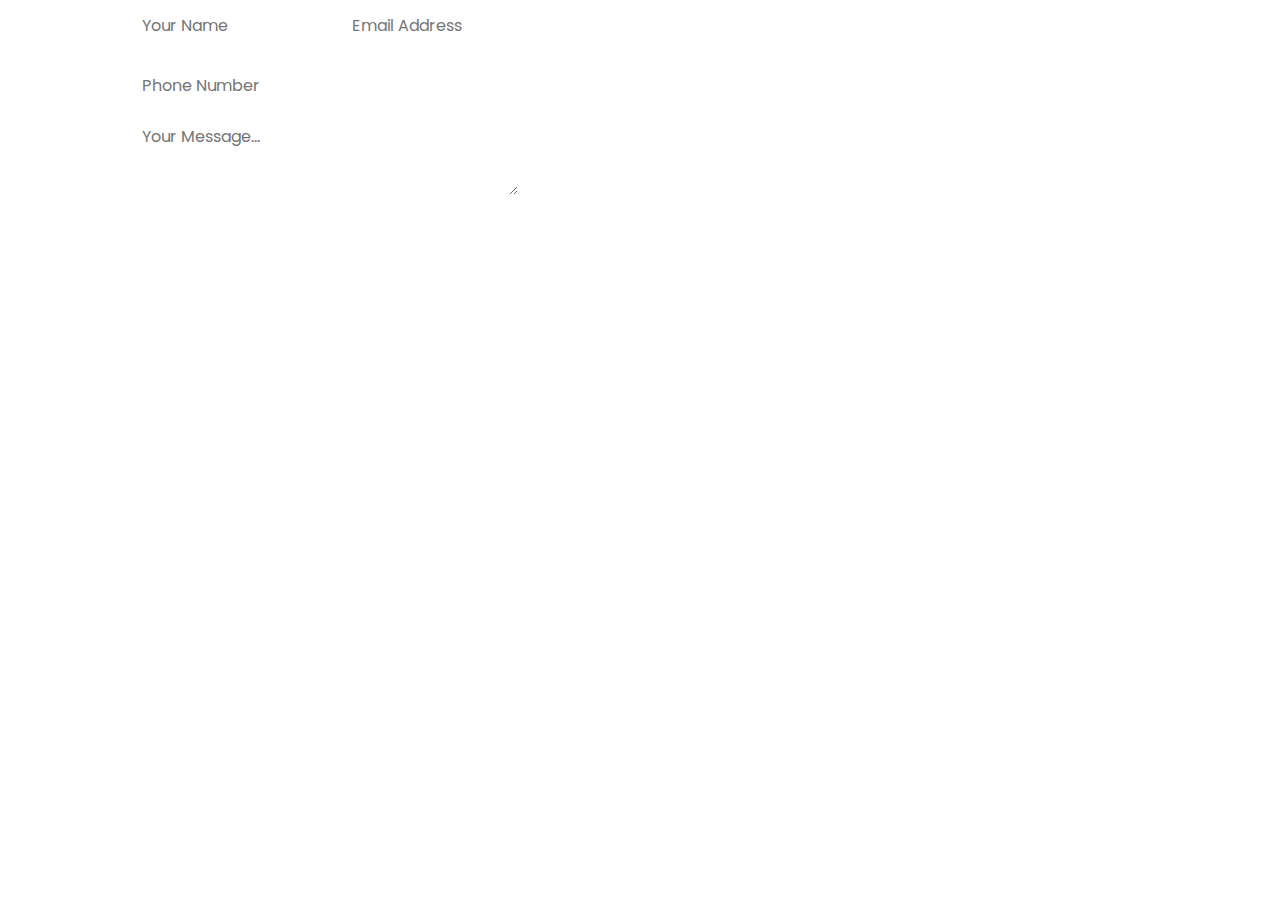
<file: html/contactus.html>
<!DOCTYPE html>
<html lang="en">
<head>
    <meta charset="UTF-8">
    <meta name="viewport" content="width=device-width, initial-scale=1.0">
    <title>Document</title>
    <link rel="stylesheet" href="https://cdn.jsdelivr.net/npm/bootstrap@5.3.3/dist/css/bootstrap.min.css">
</head>
<style>
    @import url("https://fonts.googleapis.com/css2?family=Poppins:wght@300;400;500;600&display=swap");

* {
  margin: 0;
  padding: 0;
  scroll-behavior: smooth;
  box-sizing: border-box;
}

body {
  overflow-x: hidden;
  font-family: "Poppins", sans-serif;
  font-size: 16px;
  background: none;
  overflow-y: hidden;
}
form.contFrm {
  max-width: 396px;
  margin: auto;
}

.inptFld {
  width: 100%;
  height: 50px;
  border: 0;
  margin: 0 0 10px;
  border-radius: 8px;
  padding: 0 20px;
  font-size: 16px;
  color: #000;
  
}

.inptFld:focus {
  outline-offset: -4px;
  outline: 1px solid #f93;
}

.contFrm textarea {
  height: 75px;
  padding-top: 5px;
}
.inptBtn {
  height: 50px;
  border: 0;
  background: #00b055;
  font-size: 14px;
  color: #fff;
  margin: auto;
  letter-spacing: 1px;
  cursor: pointer;
  width: 100%;
  max-width: 200px;
}

/* Responcive css Start */

@media (max-width: 991px) {
  .sec-pad {
    padding: 20px 0 0px;
  }

  .contact-sec .contact-ul li,
  .contact-ul b {
    font-size: 18px;
  }

  .contact-sec .contact-ul i {
    font-size: 14px;
    padding: 6px;
    margin-right: 6px;
  }

  .inptFld {
    height: 40px;
    margin: 0 0 10px;
    padding: 0 14px;
    font-size: 14px;
  }
}

@media (max-width: 767px) {
  .contact-detail span {
    width: auto;
  }
  .contact-detail span a {
    font-size: 18px;
    padding: 5px 10px;
    color: #000;
    border-radius: 50%;
    margin: 0px 5px 20px;
  }
}

@media (max-width: 575px) {
  .section-title {
    font-size: 26px;
    font-weight: 500;
  }
  .contact-sec {
    border-radius: 10% 10% 0% 0% / 5% 5% 0% 0%;
  }

  .contact-sec .contact-ul i {
    border: none;
  }
  .inptFld {
    height: 36px;
    margin: 0 0 8px;
    padding: 0 14px;
    font-size: 14px;
  }
}

@media (max-width: 480px) {
  .contact-sec .contact-ul li,
  .contact-ul b {
    font-size: 16px;
  }
}
.btn {
    padding-top: 5px;
    padding-bottom: 5px;
    padding-left: 25px;
    padding-right: 25px;
    border-radius: 30px;
    font-size: 14px;
    text-transform: uppercase;
    font-weight: 500;
    letter-spacing: .05rem;

}
.btn.btn-outline-primary {
    border-color: #ffffff;
    color: #ffffff;
}
.btn:hover{
    background-color: white;
    color: #0FB78D;
}
</style>
<body>
    <section>
            
            <div class="col-md-6">
              <form action="#" class="contFrm" method="POST">
                <div class="row">
                  <div class="col-sm-6">
                    <input type="text" name="name" placeholder="Your Name" class="inptFld" required />
                  </div>
      
                  <div class="col-sm-6">
                    <input type="email" name="email" placeholder="Email Address" class="inptFld" required />
                  </div>
      
                  <div class="col-sm-6">
                    <input type="tel" name="phone" placeholder="Phone Number" class="inptFld" required />
                  </div>
                  <div class="col-12">
                    <textarea class="inptFld" rows="" cols="" placeholder="Your Message..." required></textarea>
                  </div>
      
                  <div class="col-12">
                    <p><a href="#" class="btn btn-outline-primary">SUBMIT</a></p>
                  </div>
                </div>
              </form>
            </div>
          </div>
        </div>
      </section>
</body>
<script src="https://cdn.jsdelivr.net/npm/bootstrap@5.3.3/dist/js/bootstrap.bundle.min.js"></script>
</html>
</file>
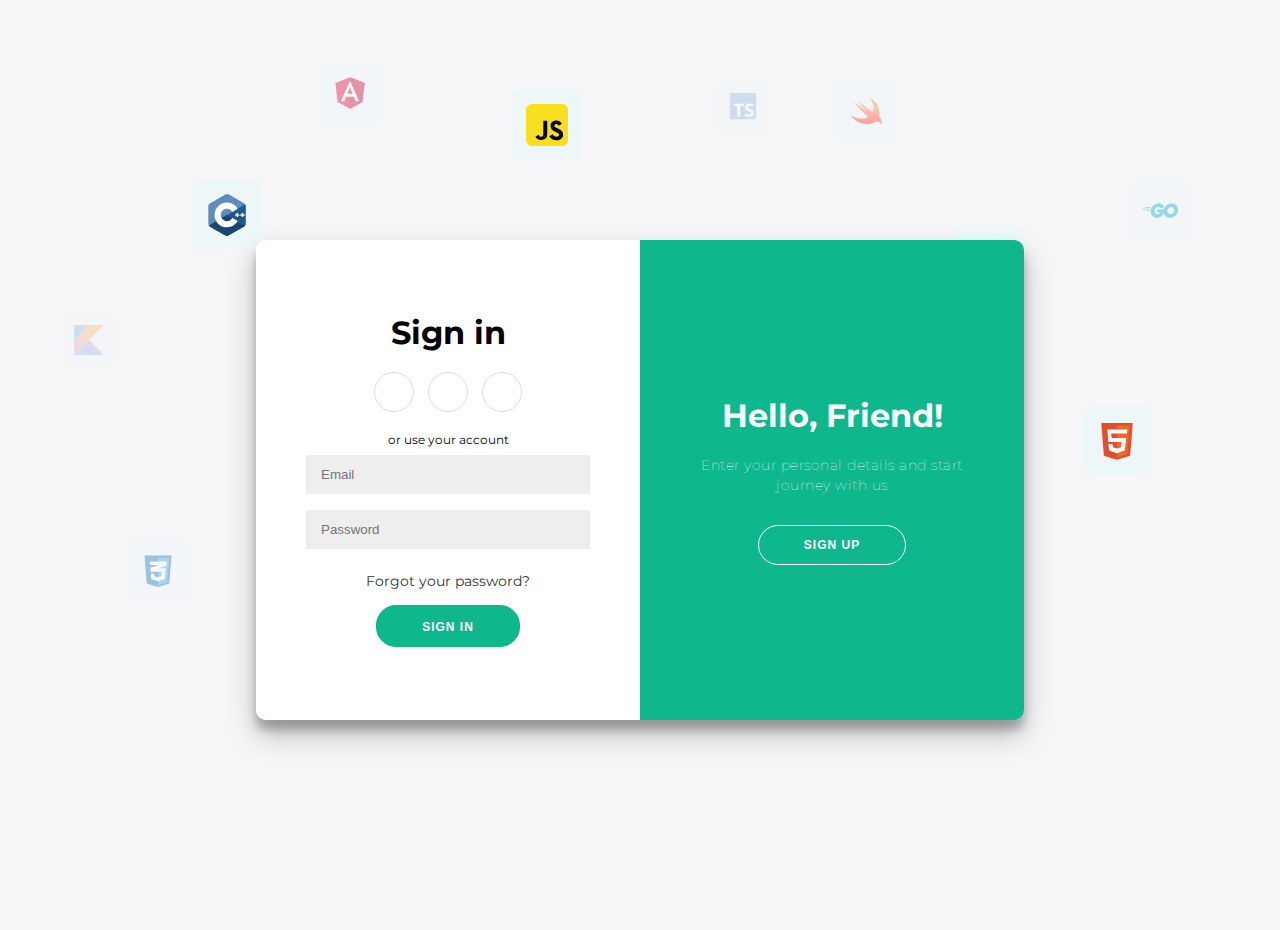
<file: html/login.html>
<!DOCTYPE html>
<html lang="en">
<head>
    <meta charset="UTF-8">
    <meta name="viewport" content="width=device-width, initial-scale=1.0">
    <title>EduFusion-Login / Signup</title>
    <link rel="icon" type="image/x-icon" href="./img/favicon.ico">
    <link rel="stylesheet" href="https://cdnjs.cloudflare.com/ajax/libs/font-awesome/6.6.0/css/all.min.css" integrity="sha512-Kc323vGBEqzTmouAECnVceyQqyqdsSiqLQISBL29aUW4U/M7pSPA/gEUZQqv1cwx4OnYxTxve5UMg5GT6L4JJg==" crossorigin="anonymous" referrerpolicy="no-referrer" />
</head>
<style>
    @import url('https://fonts.googleapis.com/css?family=Montserrat:400,800');

* {
    margin: 0;
    padding: 0;
  box-sizing: border-box;
}

body {
  background: #f6f5f7;
  display: flex;
  justify-content: center;
  align-items: center;
  flex-direction: column;
  font-family: 'Montserrat', sans-serif;
  height: 100vh;
  margin: -20px 0 50px;
}

h1 {
  font-weight: bold;
  margin: 0;
}

h2 {
  text-align: center;
}

p {
  font-size: 14px;
  font-weight: 100;
  line-height: 20px;
  letter-spacing: 0.5px;
  margin: 20px 0 30px;
}

span {
  font-size: 12px;
}

a {
  color: #333;
  font-size: 14px;
  text-decoration: none;
  margin: 15px 0;
}

button {
  border-radius: 20px;
  border: 1px solid #0fb78d;
  background-color: #0fb78d;
  color: #FFFFFF;
  font-size: 12px;
  font-weight: bold;
  padding: 12px 45px;
  letter-spacing: 1px;
  text-transform: uppercase;
  transition: transform 80ms ease-in;
}

button:active {
  transform: scale(0.95);
}

button:focus {
  outline: none;
}

button.ghost {
  background-color: transparent;
  border-color: #FFFFFF;
}

form {
  background-color: #FFFFFF;
  display: flex;
  align-items: center;
  justify-content: center;
  flex-direction: column;
  padding: 0 50px;
  height: 100%;
  text-align: center;
}

input {
  background-color: #eee;
  border: none;
  padding: 12px 15px;
  margin: 8px 0;
  width: 100%;
}

.container {
  background-color: #fff;
  border-radius: 10px;
    box-shadow: 0 14px 28px rgba(0,0,0,0.25), 
      0 10px 10px rgba(0,0,0,0.22);
  position: relative;
  overflow: hidden;
  width: 768px;
  max-width: 100%;
  min-height: 480px;
  margin-top: 100px;
}

.form-container {
  position: absolute;
  top: 0;
  height: 100%;
  transition: all 0.6s ease-in-out;
}

.sign-in-container {
  left: 0;
  width: 50%;
  z-index: 2;
}

.container.right-panel-active .sign-in-container {
  transform: translateX(100%);
}

.sign-up-container {
  left: 0;
  width: 50%;
  opacity: 0;
  z-index: 1;
}

.container.right-panel-active .sign-up-container {
  transform: translateX(100%);
  opacity: 1;
  z-index: 5;
  animation: show 0.6s;
}

@keyframes show {
  0%, 49.99% {
    opacity: 0;
    z-index: 1;
  }
  
  50%, 100% {
    opacity: 1;
    z-index: 5;
  }
}

.overlay-container {
  position: absolute;
  top: 0;
  left: 50%;
  width: 50%;
  height: 100%;
  overflow: hidden;
  transition: transform 0.6s ease-in-out;
  z-index: 100;
}

.container.right-panel-active .overlay-container{
  transform: translateX(-100%);
}

.overlay {
  background: #0fb78d;
  background: -webkit-linear-gradient(to right,#0fb78d);
  background: linear-gradient(to right, #0fb78d);
  background-repeat: no-repeat;
  background-size: cover;
  background-position: 0 0;
  color: #FFFFFF;
  position: relative;
  left: -100%;
  height: 100%;
  width: 200%;
    transform: translateX(0);
  transition: transform 0.6s ease-in-out;
}

.container.right-panel-active .overlay {
    transform: translateX(50%);
}

.overlay-panel {
  position: absolute;
  display: flex;
  align-items: center;
  justify-content: center;
  flex-direction: column;
  padding: 0 40px;
  text-align: center;
  top: 0;
  height: 100%;
  width: 50%;
  transform: translateX(0);
  transition: transform 0.6s ease-in-out;
}

.overlay-left {
  transform: translateX(-20%);
}

.container.right-panel-active .overlay-left {
  transform: translateX(0);
}

.overlay-right {
  right: 0;
  transform: translateX(0);
}

.container.right-panel-active .overlay-right {
  transform: translateX(20%);
}

.social-container {
  margin: 20px 0;
}

.social-container a {
  border: 1px solid #DDDDDD;
  border-radius: 50%;
  display: inline-flex;
  justify-content: center;
  align-items: center;
  margin: 0 5px;
  height: 40px;
  width: 40px;
}

footer {
    background-color: #222;
    color: #fff;
    font-size: 14px;
    bottom: 0;
    position: fixed;
    left: 0;
    right: 0;
    text-align: center;
    z-index: 999;
}

footer p {
    margin: 10px 0;
}

footer i {
    color: #0fb78d;
}

footer a {
    color: #3c97bf;
    text-decoration: none;
}

/*    hero section   */

.hero-section {
    width: 100%;
    height: 100vh;
    display: flex;
    margin-top: 90px;
    justify-content: center;
    position: relative;
  }
  .hero-container {
    width: 60%;
    height: 80%;
    display: flex;
    justify-content: center;
    align-items: center;
    flex-direction: column;
    z-index: 50;
    margin-top: -10rem;
  }
  .hero-img {
    width: 50%;
  }
  .hero-img img{
    width: 500px;
    height: auto;
    /* box-shadow: 0 0 8px black; */
  }
  .hero-subtitle {
    width: 60%;
    font-family: "Segoe UI", Tahoma, Geneva, Verdana, sans-serif;
    font-size: 18px;
    color: gray;
    text-align: center;
    padding: 10px 0;
  }
  
  .hero-btn {
    width: 250px;
    height: 40px;
    border-radius: 20px;
    background-color: #020721;
    color: white;
    border: none;
  }
  .hero-btn:hover{
    background-color: transparent;
    border: 2px solid #020721;
    color: #020721;
  }
  .icons-container {
    width: 70px;
    height: 70px;
    background-color: #e2fafa6d;
    filter: blur(10%);
    display: flex;
    justify-content: center;
    align-items: center;
    border-radius: 10px;
    position: absolute;
    transition: all 0.2s cubic-bezier(0.075, 0.82, 0.165, 1);
  }
  .hero-icons {
    width: 60%;
    height: 60%;
  }
  
  /*  Level -1 icons  */
  .icon-pos1 {
    position: absolute;
    top: 20%;
    left: 15%;
  }
  .icon-pos2 {
    position: absolute;
    top: 40%;
    left: 20%;
  }
  .icon-pos3 {
    position: absolute;
    top: 25%;
    right: 20%;
  }
  .icon-pos4 {
    position: absolute;
    top: 45%;
    right: 10%;
  }
  .icon-pos5 {
    position: absolute;
    top: 10%;
    left: 40%;
  }
  
  /*  Level -2 icons  */
  .icons-container2 {
    width: 60px;
    height: 60px;
    background-color: #e2fafa6d;
    filter: blur(10%);
    filter: opacity(0.4);
    display: flex;
    justify-content: center;
    align-items: center;
    border-radius: 10px;
    position: absolute;
    transition: all 0.2s cubic-bezier(0.075, 0.82, 0.165, 1);
  }
  .icon-pos6 {
    position: absolute;
    top: 7%;
    left: 25%;
  }
  .icon-pos7 {
    position: absolute;
    top: 60%;
    left: 10%;
  }
  .icon-pos8 {
    position: absolute;
    top: 60%;
    right: 30%;
  }
  .icon-pos9 {
    position: absolute;
    top: 20%;
    right: 7%;
  }
  .icon-pos10 {
    position: absolute;
    top: 9%;
    right: 30%;
  }
  
  /*  Level -3 icons  */
  .icons-container3 {
    width: 50px;
    height: 50px;
    background-color: #e2fafa6d;
    filter: blur(10%);
    filter: opacity(0.2);
    display: flex;
    justify-content: center;
    align-items: center;
    border-radius: 10px;
    position: absolute;
    transition: all 0.2s cubic-bezier(0.075, 0.82, 0.165, 1);
  }
  .icon-pos11 {
    position: absolute;
    top: 35%;
    left: 5%;
  }
  .icon-pos12 {
    position: absolute;
    top: 50%;
    left: 30%;
  }
  .icon-pos13 {
    position: absolute;
    top: 60%;
    right: 50%;
  }
  .icon-pos14 {
    position: absolute;
    top: 45%;
    right: 25%;
  }
  .icon-pos15 {
    position: absolute;
    top: 9%;
    right: 40%;
  }
  
  .box {
    height: 100vh;
    background-color: red;
  }
  
  /*   Awards container   */
  .main-container{
      position: relative;
  }
  
  .awards-wrapper {
    width: 100%;
    height: auto;
    display: flex;
    justify-content: center;
    align-items: center;
    position: absolute;
    top: 70%;
  }
  .awards-container {
    width: 60%;
    display: flex;
    justify-content: center;
    align-items: center;
    
  }
  
  .siliconIndia {
    width: 35%;
    display: flex;
    flex-direction: column;
    justify-content: center;
    align-items: center;
    height: 20vh;
    border: 2px solid rgb(197, 197, 197);
    
  }
  
  .simg-container {
    width: 40%;
    height: 30%;
  }
  .siliconIndia img {
    width: 100%;
    height: 100%;
    object-fit: cover;
  }
  .nasscom {
    width: 30%;
    display: flex;
    justify-content: center;
    align-items: center;
  }
  .nasscom img {
    width: 50%;
  }
  .innovative {
    width: 35%;
    height: 20vh;
    display: flex;
    flex-direction: column;
    justify-content: center;
    align-items: center;
    border: 2px solid rgb(197, 197, 197);
  
  }
  .innovative img {
    width: 50%;
  }
  
  
  
  /*             */
  .vision-container{
      width: 100%;
  }
  
  /*   media queries for mobile screen    */
  @media screen and (max-width: 700px) {
    .hero-section {
      width: 100%;
      overflow: hidden;
    }
    .hero-container {
      width: 95%;
    }
    .icons-container {
      width: 30px;
      height: 30px;
    }
    .icons-container2 {
      width: 40px;
      height: 40px;
    }
    .icons-container3 {
      width: 50px;
      height: 50px;
    }
  
    .icon-pos1 {
      top: 15%;
      left: 10%;
    }
    .icon-pos2 {
      top: 35%;
      left: 15%;
    }
    .icon-pos3 {
      top: 20%;
      right: 15%;
    }
    .icon-pos4 {
      top: 40%;
      right: 5%;
    }
    .icon-pos5 {
      top: 14%;
      left: 35%;
    }
    .icon-pos6 {
      top: 5%;
      left: 20%;
    }
    .icon-pos7 {
      top: 55%;
      left: 5%;
    }
    .icon-pos8 {
      top: 55%;
      right: 25%;
    }
    .icon-pos9 {
      top: 15%;
      right: 5%;
    }
    .icon-pos10 {
      top: 5%;
      right: 25%;
    }
    .icon-pos11 {
      top: 30%;
      left: 0;
    }
    .icon-pos12 {
      top: 45%;
      left: 25%;
    }
    .icon-pos13 {
      top: 55%;
      right: 45%;
    }
    .icon-pos14 {
      top: 40%;
      right: 20%;
    }
    .icon-pos15 {
      top: 5%;
      right: 35%;
    }
  }
</style>
<body>
<div class="container" id="container">
  <div class="form-container sign-up-container">
    <form action="#">
      <h1>Create Account</h1>
      <div class="social-container">
        <a href="#" class="social"><i class="fab fa-facebook-f"></i></a>
        <a href="#" class="social"><i class="fab fa-google-plus-g"></i></a>
        <a href="#" class="social"><i class="fab fa-linkedin-in"></i></a>
      </div>
      <span>or use your email for registration</span>
      <input type="text" placeholder="Name" />
      <input type="email" placeholder="Email" />
      <input type="password" placeholder="Password" />
      <button>Sign Up</button>
    </form>
  </div>
  <div class="form-container sign-in-container">
    <form action="#">
      <h1>Sign in</h1>
      <div class="social-container">
        <a href="#" class="social"><i class="fab fa-facebook-f"></i></a>
        <a href="#" class="social"><i class="fab fa-google-plus-g"></i></a>
        <a href="#" class="social"><i class="fab fa-linkedin-in"></i></a>
      </div>
      <span>or use your account</span>
      <input type="email" placeholder="Email" />
      <input type="password" placeholder="Password" />
      <a href="#">Forgot your password?</a>
      <button><a href="#"></a>Sign In</button>
    </form>
  </div>
  <div class="overlay-container">
    <div class="overlay">
      <div class="overlay-panel overlay-left">
        <h1>Welcome Back!</h1>
        <p>To keep connected with us please login with your personal info</p>
        <button class="ghost" id="signIn">Sign In</button>
      </div>
      <div class="overlay-panel overlay-right">
        <h1>Hello, Friend!</h1>
        <p>Enter your personal details and start journey with us</p>
        <button class="ghost" id="signUp">Sign Up</button>
      </div>
    </div>
  </div>
</div>
<section>
    <!--       Level 1 svg icons    -->
    <div class="icons-container icon-level icon-pos1">
        <img class="hero-icons " src="./img/c-plusplus-svgrepo-com.svg" alt="" class="hero-img" />
      </div>
      <div class="icons-container icon-level icon-pos2 ">
        <img class="hero-icons " src="./img/python-svgrepo-com.svg" alt="" class="hero-img" />
      </div>
      <div class="icons-container icon-level icon-pos3">
        <img class="hero-icons " src="./img/django-svgrepo-com.svg" alt="" class="hero-img" />
      </div>
      <div class="icons-container icon-level icon-pos4">
        <img class="hero-icons " src="./img/html-5-svgrepo-com.svg" alt="" class="hero-img" />
      </div>
      <div class="icons-container icon-level icon-pos5">
        <img class="hero-icons " src="./img/javascript-svgrepo-com.svg" alt="" class="hero-img" />
      </div>
      
      
      <!--       Level 2 svg icons    -->
      <div class="icons-container2 icon-level icon-pos6">
        <img class="hero-icons " src="./img/angular-svgrepo-com.svg" alt="" class="hero-img" />
      </div>
      <div class="icons-container2 icon-level icon-pos7 ">
        <img class="hero-icons " src="./img/css-3-svgrepo-com.svg" alt="" class="hero-img" />
      </div>
      <div class="icons-container2 icon-level icon-pos8">
        <img class="hero-icons " src="./img/html-5-svgrepo-com.svg" alt="" class="hero-img" />
      </div>
      <div class="icons-container2 icon-level icon-pos9">
        <img class="hero-icons " src="./img/go-svgrepo-com.svg" alt="" class="hero-img" />
      </div>
      <div class="icons-container2 icon-level icon-pos10">
        <img class="hero-icons " src="./img/swift-svgrepo-com (1).svg" alt="" class="hero-img" />
      </div>
      
      <!--       Level 3 svg icons    -->
      <div class="icons-container3 icon-level icon-pos11">
        <img class="hero-icons " src="./img/kotlin-svgrepo-com.svg" alt="" class="hero-img" />
        </div>
        <div class="icons-container3 icon-level icon-pos12 ">
          <img class="hero-icons " src="./img/ai-ai-svgrepo-com.svg" alt="" class="hero-img" />
        </div>
        <div class="icons-container3 icon-level icon-pos13">
          <img class="hero-icons " src="./img/csharp-svgrepo-com.svg" alt="" class="hero-img" />
        </div>
        <div class="icons-container3 icon-level icon-pos14">
          <img class="hero-icons " src="./img/react-javascript-js-framework-facebook-svgrepo-com.svg" alt="" class="hero-img" />
        </div>
        <div class="icons-container3 icon-level icon-pos15">
          <img class="hero-icons " src="./img/typescript-official-svgrepo-com.svg" alt="" class="hero-img" />
        </div>
</section>
</body>
<script>
    const signUpButton = document.getElementById('signUp');
const signInButton = document.getElementById('signIn');
const container = document.getElementById('container');

signUpButton.addEventListener('click', () => {
  container.classList.add("right-panel-active");
});

signInButton.addEventListener('click', () => {
  container.classList.remove("right-panel-active");
});
</script>
</html>
</file>
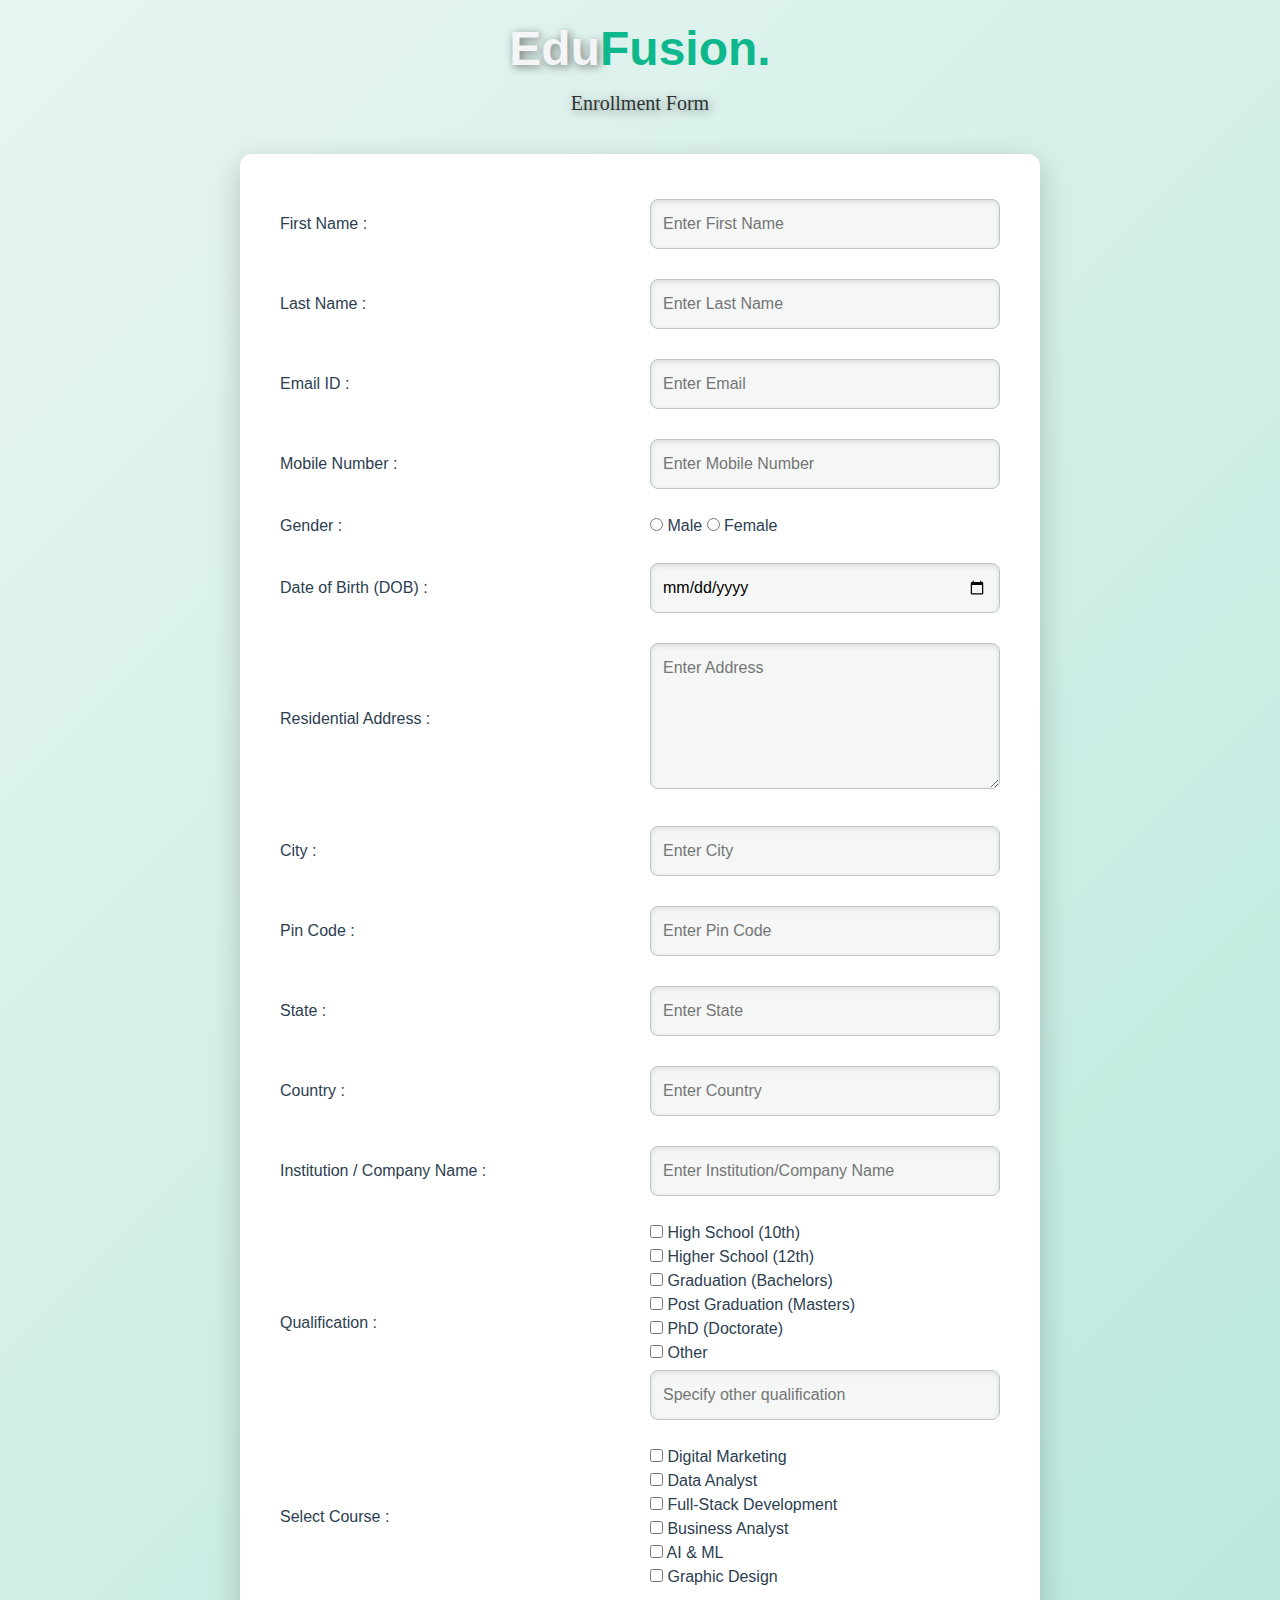
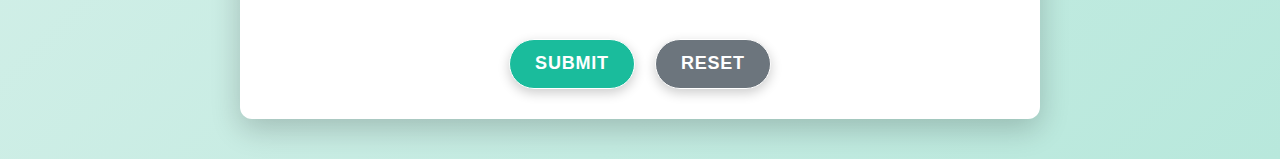
<file: html/regform.html>
<!DOCTYPE html>
<html lang="en">

<head>
    <meta charset="UTF-8">
    <meta name="viewport" content="width=device-width, initial-scale=1.0">
    <title>EduFusion - Registration Form</title>
    <link rel="icon" type="image/x-icon" href="./img/favicon.ico">
    <link rel="stylesheet" href="https://cdn.jsdelivr.net/npm/bootstrap@5.3.3/dist/css/bootstrap.min.css">
    <style>
        body {
            background: linear-gradient(135deg, #e9f5f2 0%, #b8e8dc 100%);
            font-family: 'Arial', sans-serif;
            color: #2c3e50;
            margin: 0;
            padding: 0;
            display: flex;
            flex-direction: column;
            justify-content: center;
            min-height: 100vh;
        }

        #header {
            background-image: url('https://example.com/innovation-bg.jpg'); /* Add an innovation-related background image */
            background-size: cover;
            background-position: center;
            padding: 20px 0; /* Reduced padding */
            text-align: center;
            color: white;
            text-shadow: 2px 2px 8px rgba(0, 0, 0, 0.5);
        }

        #header h1 {
            font-size: 48px; /* Adjusted font size */
            font-weight: bold;
            color: #f4f5f7;
        }

        #header p {
            font-size: 20px; /* Adjusted font size */
            margin-top: 10px;
            opacity: 0.8;
        }

        form {
            z-index: 2;
            position: relative;
            background-color: white;
            padding: 30px; /* Reduced padding */
            max-width: 800px;
            margin: 0 auto; /* Centered form */
            border-radius: 12px;
            width: 90%;
            box-shadow: 0 10px 30px rgba(0, 0, 0, 0.2);
            text-align: center; /* Center-align form content */
        }

        table {
            width: 100%;
            border-spacing: 0;
            border-collapse: collapse;
            margin: 0 auto; /* Center the table */
            text-align: left; /* Left-align table text */
        }

        td {
            padding: 10px;
            width: 48%;
            margin: 0 auto;
        }

        input[type="text"],
        input[type="email"],
        input[type="number"],
        input[type="date"],
        input[type="file"],
        textarea,
        select {
            width: 100%;
            padding: 12px;
            margin: 5px 0;
            box-sizing: border-box;
            font-size: 16px;
            border: 1px solid #bdc3c7;
            border-radius: 8px;
            background-color: #f4f7f6;
            transition: border-color 0.3s ease;
            box-shadow: inset 0 2px 5px rgba(0, 0, 0, 0.1);
        }

        input[type="text"]:focus,
        input[type="email"]:focus,
        input[type="number"]:focus,
        input[type="date"]:focus,
        textarea:focus {
            border-color: #1abc9c;
        }

        .btn {
            height: 50px;
            padding: 10px 25px;
            border-radius: 30px;
            font-size: 18px;
            text-transform: uppercase;
            font-weight: 600;
            letter-spacing: .05rem;
            text-align: center;
            border-color: #ffffff;
            color: #ffffff;
            background-color: #1abc9c;
            transition: background-color 0.3s ease;
            margin-top: 40px; /* Reduced margin */
            box-shadow: 0px 4px 12px rgba(0, 0, 0, 0.2);
        }

        .btn:hover {
            border-color: #1abc9c;
            background-color: white;
            color: #1abc9c;
        }

        .btn-reset {
            background-color: #6c757d;
        }

        .btn-reset:hover {
            background-color: white;
            color: #6c757d;
        }

        @media (max-width: 768px) {
            h1 {
                font-size: 36px;
            }

            form {
                padding: 30px;
                max-width: 95%;
            }

            td {
                width: 100%;
            }

            .btn {
                width: 100%;
            }
        }

        @media (max-width: 480px) {
            h1 {
                font-size: 28px;
            }

            td {
                padding: 6px 0;
            }
        }

        #footer {
            width: 100%;
            height: 40px; /* Reduced height */
            background-image: url('https://example.com/innovation-footer-bg.jpg'); /* Footer background image */
            background-size: cover;
            background-position: center;
            position: relative;
            z-index: 1;
            display: flex;
            justify-content: center;
            align-items: center;
            border-radius: 50% 50% 0 0 / 100% 100% 0 0;
        }

        .btn-container {
            display: flex;
            justify-content: center;
            gap: 20px;
        }
    </style>
</head>

<body>
    <div id="header">
        <h1>Edu<span style="color: #0fb78d;text-shadow: none;">Fusion.</span></h1>
        <p style="color: black; font-family: serif;">Enrollment Form</p>
    </div>

    <form>
        <table>
            <tr>
                <td>First Name :</td>
                <td><input type="text" id="FirstName" maxlength="50" placeholder="Enter First Name" /></td>
            </tr>
            <tr>
                <td>Last Name :</td>
                <td><input type="text" id="LastName" maxlength="50" placeholder="Enter Last Name" /></td>
            </tr>
            <tr>
                <td>Email ID :</td>
                <td><input type="email" id="EmailID" maxlength="100" placeholder="Enter Email" /></td>
            </tr>
            <tr>
                <td>Mobile Number :</td>
                <td><input type="text" id="MobileNumber" maxlength="10" placeholder="Enter Mobile Number" /></td>
            </tr>
            <tr>
                <td>Gender :</td>
                <td>
                    <input type="radio" id="Gender" name="Gender" value="Male" /> Male
                    <input type="radio" id="Gender" name="Gender" value="Female" /> Female
                </td>
            </tr>
            <tr>
                <td>Date of Birth (DOB) :</td>
                <td><input type="date" id="dob" /></td>
            </tr>
            <tr>
                <td>Residential Address :</td>
                <td><textarea id="Address" rows="5" placeholder="Enter Address"></textarea></td>
            </tr>
            <tr>
                <td>City :</td>
                <td><input type="text" id="City" maxlength="50" placeholder="Enter City" /></td>
            </tr>
            <tr>
                <td>Pin Code :</td>
                <td><input type="number" id="PinCode" maxlength="6" placeholder="Enter Pin Code" /></td>
            </tr>
            <tr>
                <td>State :</td>
                <td><input type="text" id="State" maxlength="50" placeholder="Enter State" /></td>
            </tr>
            <tr>
                <td>Country :</td>
                <td><input type="text" id="Country" maxlength="50" placeholder="Enter Country" /></td>
            </tr>
            <tr>
                <td>Institution / Company Name :</td>
                <td><input type="text" id="Institution" maxlength="50" placeholder="Enter Institution/Company Name" /></td>
            </tr>
            <tr>
                <td>Qualification :</td>
                <td>
                    <input type="checkbox" id="HighSchool" value="High School" /> High School (10th)<br>
                    <input type="checkbox" id="HigherSchool" value="Higher School" /> Higher School (12th)<br>
                    <input type="checkbox" id="Graduation" value="Graduation" /> Graduation (Bachelors)<br>
                    <input type="checkbox" id="PostGraduation" value="Post Graduation" /> Post Graduation (Masters)<br>
                    <input type="checkbox" id="Phd" value="Phd" /> PhD (Doctorate)<br>
                    <input type="checkbox" id="OtherQualification" value="Other" onclick="showtext()"> Other<br>
                    <input type="text" id="other_qua" placeholder="Specify other qualification" disabled />
                </td>
            </tr>
            <tr>
                <td>Select Course :</td>
                <td>
                    <input type="checkbox" name="Course" value="Digital Marketing"> Digital Marketing<br>
                    <input type="checkbox" name="Course" value="Data Analyst"> Data Analyst<br>
                    <input type="checkbox" name="Course" value="Full-Stack Development"> Full-Stack Development<br>
                    <input type="checkbox" name="Course" value="Business Analyst"> Business Analyst<br>
                    <input type="checkbox" name="Course" value="AI & ML"> AI & ML<br>
                    <input type="checkbox" name="Course" value="Graphic Design"> Graphic Design<br>
                </td>
            </tr>
        </table>

        <div class="btn-container">
            <button type="submit" class="btn">Submit</button>
            <button type="reset" class="btn btn-reset">Reset</button>
        </div>
    </form>

    <div id="footer"></div>

    <script>
        function showtext() {
            var otherQual = document.getElementById('OtherQualification');
            var otherInput = document.getElementById('other_qua');
            if (otherQual.checked) {
                otherInput.disabled = false;
            } else {
                otherInput.disabled = true;
                otherInput.value = '';
            }
        }
    </script>
</body>

</html>
</file>
